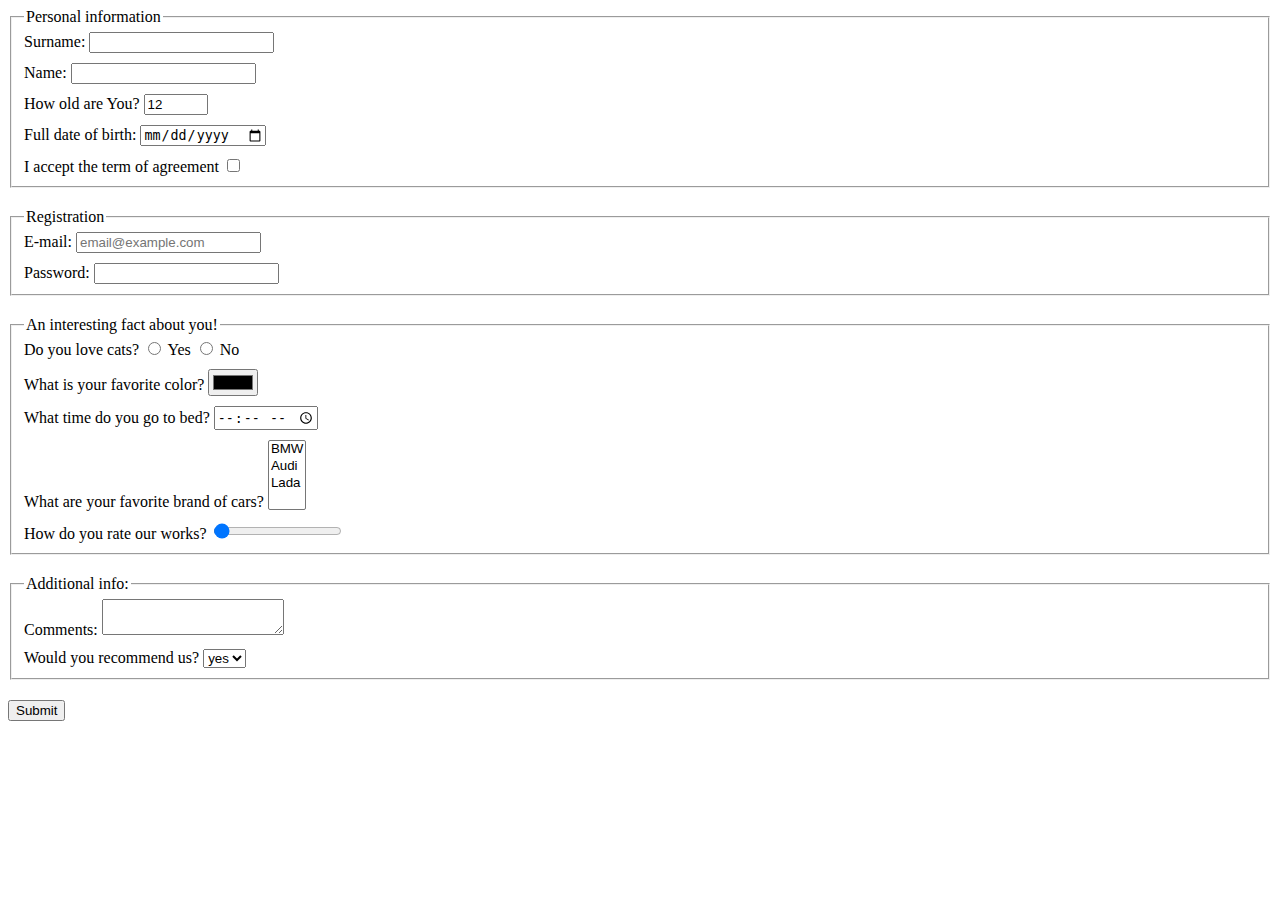
<file: index.html>
<!doctype html><html lang="en"><head><meta charset="UTF-8"><meta name="viewport" content="width=device-width, user-scalable=no, initial-scale=1.0, maximum-scale=1.0, minimum-scale=1.0"><meta http-equiv="X-UA-Compatible" content="ie=edge"><title>HTML Form</title><link rel="stylesheet" href="style.2d179dcf.css"></head><body> <form action="https://mate-academy-form-lesson.herokuapp.com/create-application" method="post" onsubmit="onSubmit()"> <fieldset class="container"> <legend>Personal information</legend> <div class="inputContainer"> <label for="surname">Surname:</label> <input id="surname" type="text" autocomplete="off" name="surname"> </div> <div class="inputContainer"> <label for="name">Name:</label> <input id="name" type="text" autocomplete="off" name="name"> </div> <div class="inputContainer"> <label for="age">How old are You?</label> <input id="age" type="number" name="age" value="12" min="0" max="100"> </div> <div class="inputContainer"> <label for="date">Full date of birth:</label> <input id="date" type="date" name="date"> </div> <div class="inputContainer"> <label for="agreement">I accept the term of agreement</label> <input id="agreement" name="agreement" type="checkbox" required> </div> </fieldset> <fieldset class="container"> <legend>Registration</legend> <div class="inputContainer"> <label for="email">E-mail:</label> <input id="email" type="email" name="email" placeholder="email@example.com"> </div> <div class="inputContainer"> <label for="pass">Password:</label> <input id="pass" type="password" name="pass" required minlength="5" maxlength="10"> </div> </fieldset> <fieldset class="container"> <legend>An interesting fact about you!</legend> <div class="inputContainer"> Do you love cats? <input id="choice1" type="radio" name="cats" value="yes"> <label for="choice1">Yes</label> <input id="choice2" type="radio" name="cats" value="no"> <label for="choice2">No</label> </div> <div class="inputContainer"> <label for="chooseColor">What is your favorite color?</label> <input id="chooseColor" type="color" name="chooseColor"> </div> <div class="inputContainer"> <label for="sleep">What time do you go to bed?</label> <input id="sleep" type="time" name="sleep"> </div> <div class="inputContainer"> <label for="favoriteCars">What are your favorite brand of cars?</label> <select id="favoriteCars" type="time" name="favoriteCars" multiple> <option value="bmw">BMW</option> <option value="audi">Audi</option> <option value="lada">Lada</option> </select> </div> <div class="inputContainer"> <label for="rate">How do you rate our works?</label> <input id="rate" type="range" name="rate" value="1"> </div> </fieldset> <fieldset class="container"> <legend>Additional info:</legend> <div class="inputContainer"> <label for="comments">Comments:</label> <textarea id="comments" type="range" name="comments">
          </textarea> </div> <div class="inputContainer"> <label for="advice">Would you recommend us?</label> <select id="advice" name="advice"> <option value="yes">yes</option> <option value="no">no</option> </select> </div> </fieldset> <button class="button" type="submit">Submit</button> </form> <script type="text/javascript" src="main.5883b77c.js"></script> </body></html>
</file>
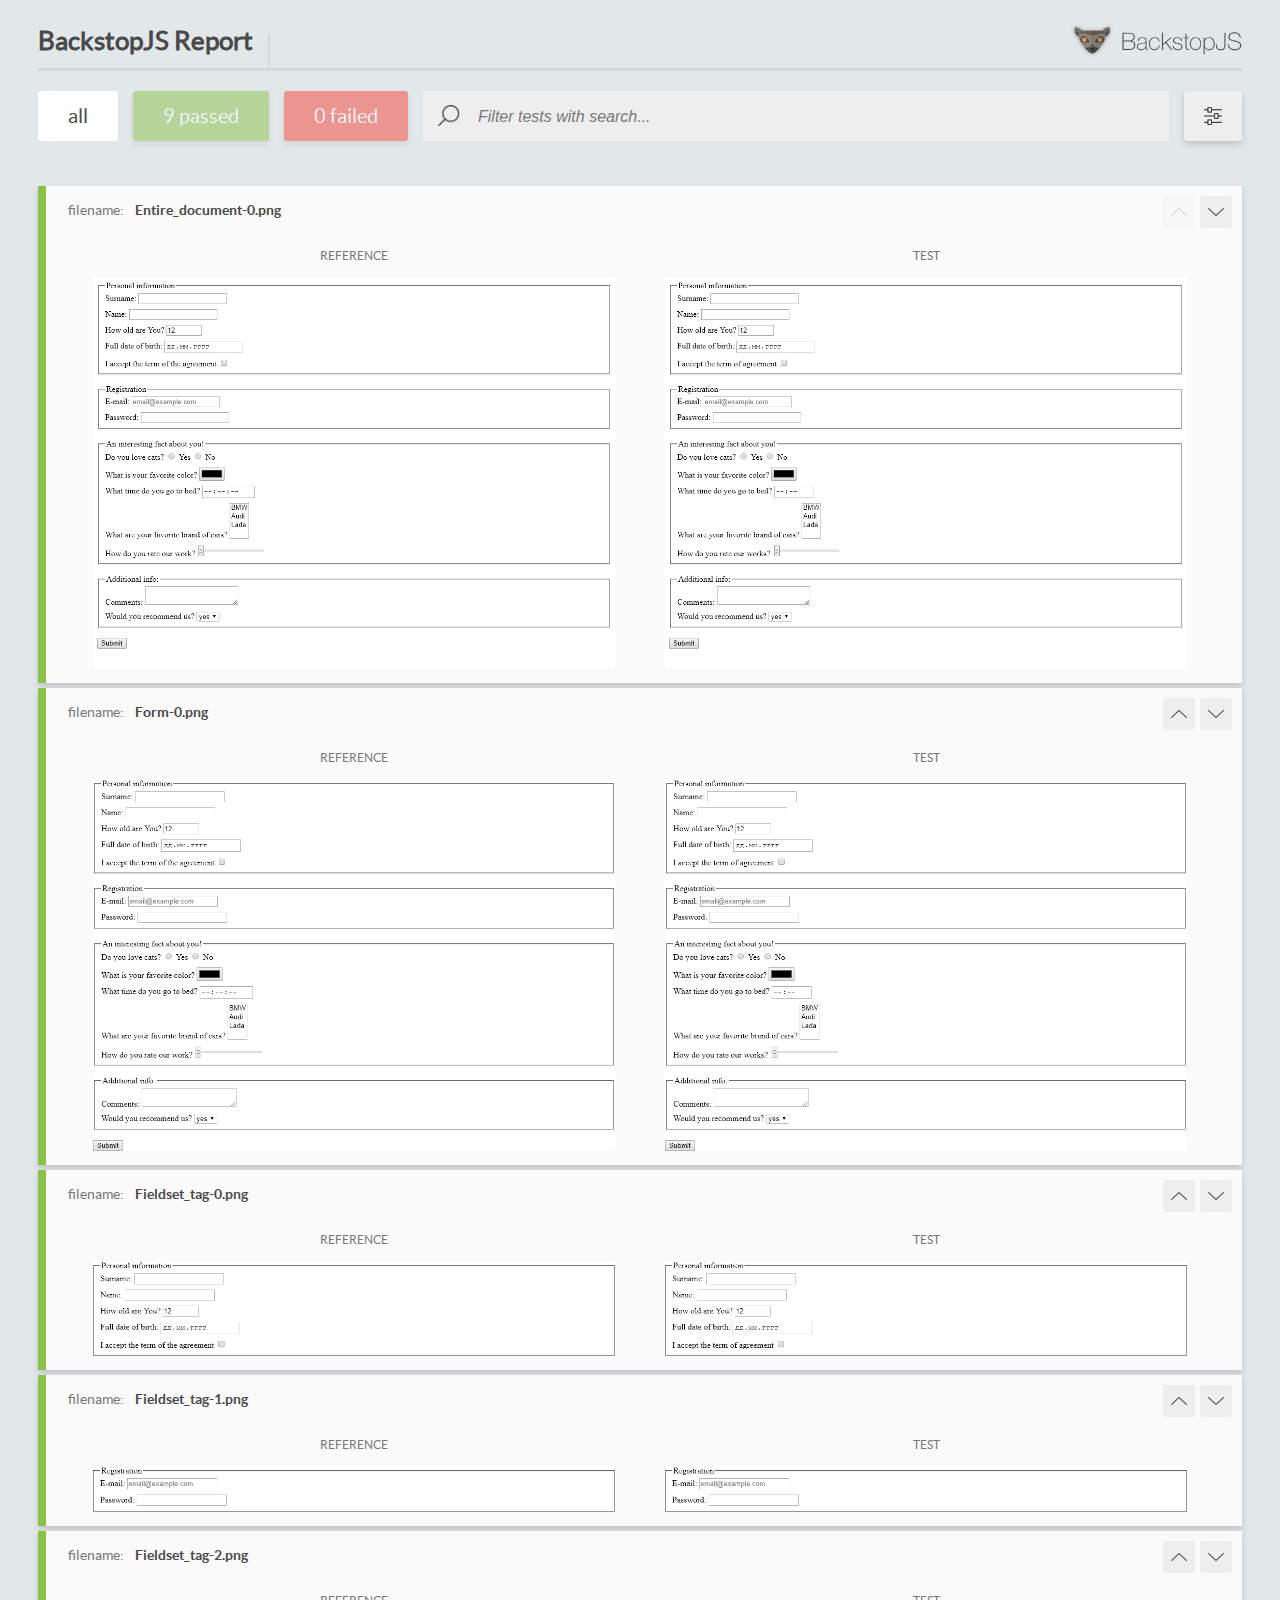
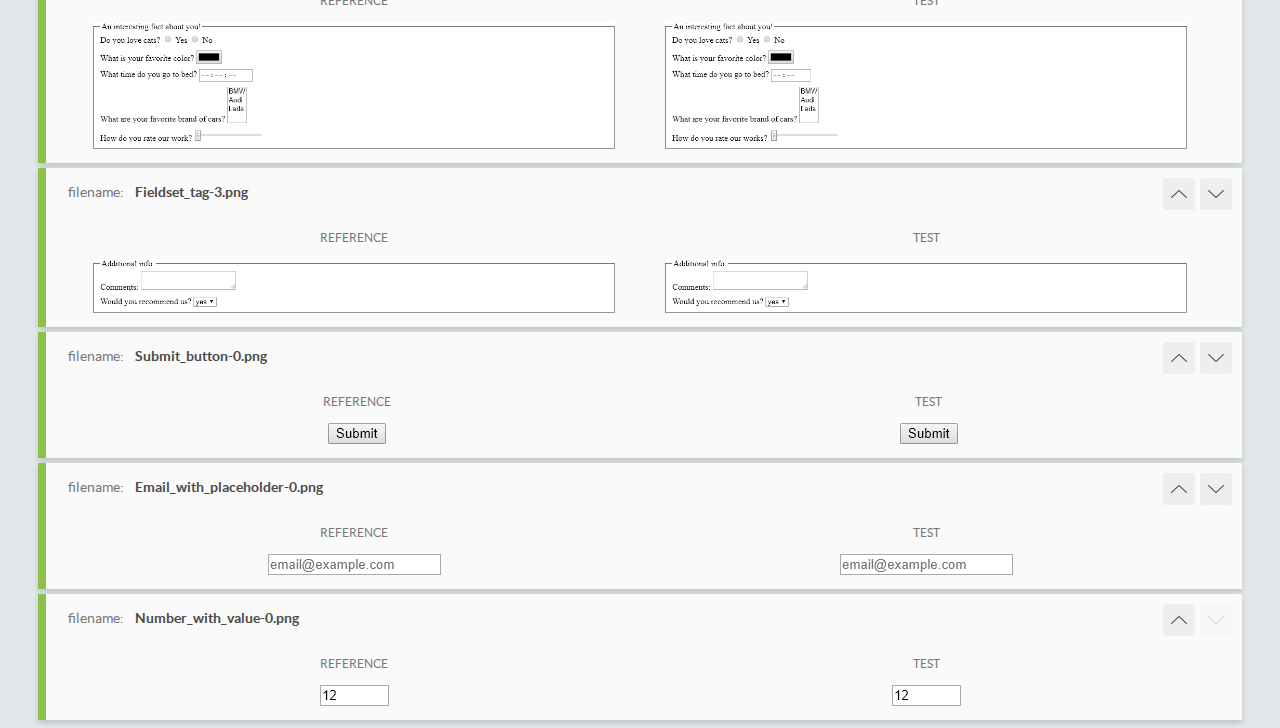
<file: report/html_report/index.html>
<!DOCTYPE html>
<html>
  <head>
    <meta charset="utf-8">
    <title>BackstopJS Report</title>

    <style>
      @font-face {
          font-family: 'latoregular';
          src: url('./assets/fonts/lato-regular-webfont.woff2') format('woff2'),
              url('./assets/fonts/lato-regular-webfont.woff') format('woff');
          font-weight: 400;
          font-style: normal;
      }
      @font-face {
          font-family: 'latobold';
          src: url('./assets/fonts/lato-bold-webfont.woff2') format('woff2'),
              url('./assets/fonts/lato-bold-webfont.woff') format('woff');
          font-weight: 700;
          font-style: normal;
      }

      .ReactModal__Body--open {
          overflow: hidden;
      }
      .ReactModal__Body--open .header {
        display: none;
      }

    </style>
  </head>
  <body style="background-color: #E2E7EA">
    <div id="root">

    </div>
    <script type="text/javascript">
      function report (report) { // eslint-disable-line no-unused-vars
        window.tests = report;
      }
    </script>
    <script type="text/javascript" src="config.js"></script>
    <script type="text/javascript" src="index_bundle.js"></script>
  </body>
</html>
</file>
<file: style.2d179dcf.css>
.container{margin-bottom:20px}.inputContainer:not(:last-child){margin-bottom:10px}
/*# sourceMappingURL=style.2d179dcf.css.map */
</file>
